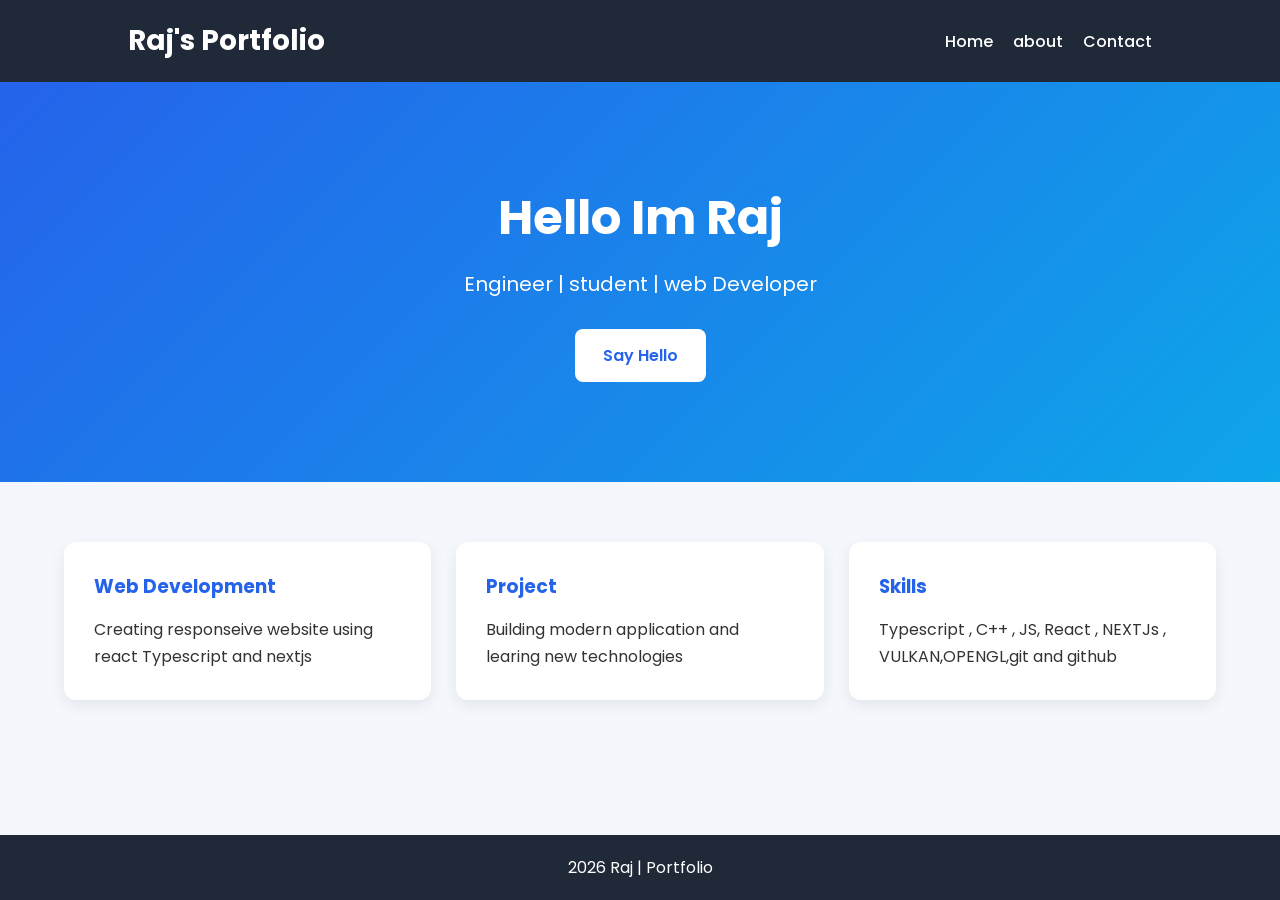
<file: index.html>
<!DOCTYPE html>
<html lang="en">
<head>
    <meta charset="UTF-8">
    <meta name="viewport" content="width=device-width, initial-scale=1.0">
    <title>Rajaryan</title>
    <link rel="stylesheet" href="style.css">
</head>
<body>
    <header>
      <h1>Raj's Portfolio</h1>
      <nav>
        <a href="index.html">Home</a>
        <a href="about.html">about</a>
        <a href="contact.html">Contact</a>
      </nav>
    </header>

    <section class="hero">
       <h2>Hello Im Raj</h2>
      <p>Engineer | student | web Developer</p>
      <button onclick="showMessage()">Say Hello</button>
     </section> 

    <section class="cards">
        <div class="card">
           <h3>Web Development</h3>
          <p>Creating responseive website using react Typescript and nextjs</p>
        </div>
        <div class="card">
          <h3>Project</h3>
          <p>Building modern application and learing new technologies</p>
        </div>
        <div class="card">
            <h3>Skills</h3>
        <p>Typescript , C++ , JS, React , NEXTJs , VULKAN,OPENGL,git and github</p>
        </div>
    </section>
    <footer>
      <p>2026 Raj | Portfolio </p>
    </footer>
    <script src="script.js">
    </script>
</body>
</html>
</file>
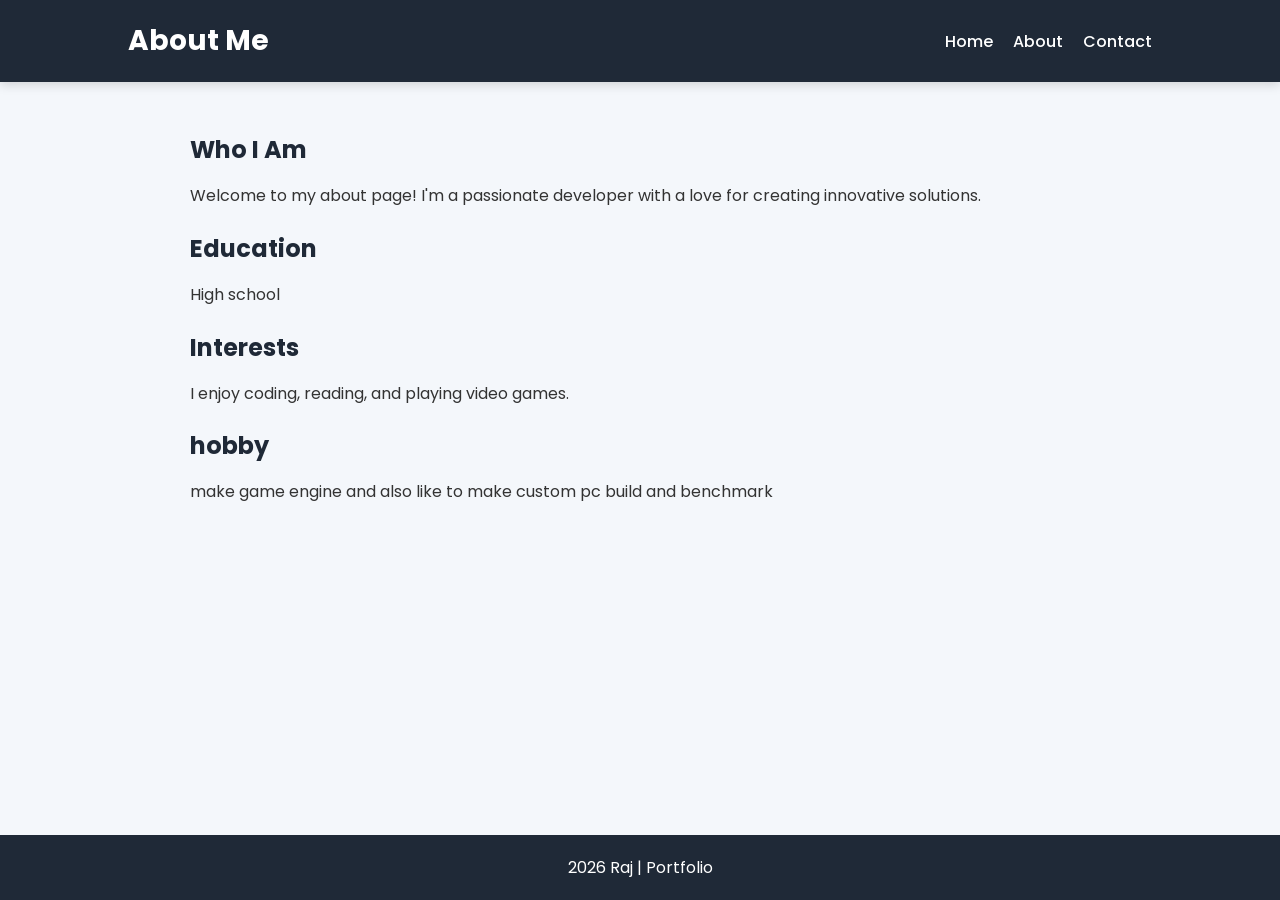
<file: about.html>
<!DOCTYPE html>
<html lang="en">
<head>
    <meta charset="UTF-8">
    <meta name="viewport" content="width=device-width, initial-scale=1.0">
    <title>About</title>
     <link rel="stylesheet" href="style.css">
</head>
<body>
    <header>
        <h1>About Me</h1>
        <nav>
            <a href="index.html">Home</a>
            <a href="about.html">About</a>
            <a href="contact.html">Contact</a>
        </nav>
    </header>
    <section class="content">
        <h2>Who I Am</h2>
        <p>Welcome to my about page! I'm a passionate developer with a love for creating innovative solutions.</p>
        
        <h2>Education</h2>
        <p> High school</p>

        <h2>Interests</h2>
        <p> I enjoy coding, reading, and playing video games.</p>
        
        <h2>hobby</h2>
        <p> make game engine and also like to make custom pc build and benchmark</p>
    </section>
    <footer>
        <p>2026 Raj | Portfolio</p>
    </footer>
</body>
</html>
</file>
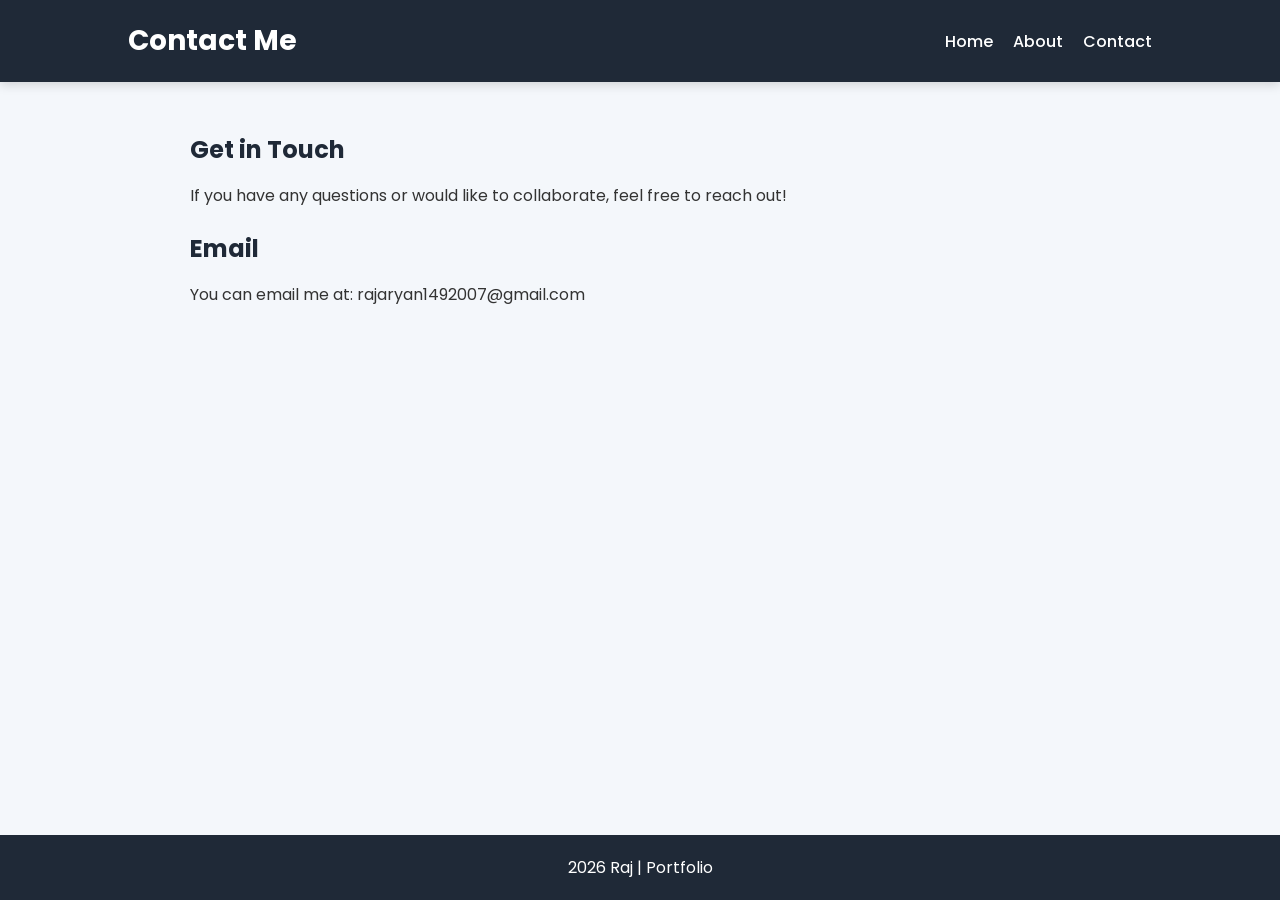
<file: contact.html>
<!DOCTYPE html>
<html lang="en">
<head>
    <meta charset="UTF-8">
    <meta name="viewport" content="width=device-width, initial-scale=1.0">
    <title>Contact</title>
     <link rel="stylesheet" href="style.css">
</head>
<body>
    <header>
        <h1>Contact Me</h1>
        <nav>
            <a href="index.html">Home</a>
            <a href="about.html">About</a>
            <a href="contact.html">Contact</a>
        </nav>
    </header>
    <section class="content">
        <h2>Get in Touch</h2>
        <p>If you have any questions or would like to collaborate, feel free to reach out!</p>
        
        <h2>Email</h2>
        <p>You can email me at: rajaryan1492007@gmail.com</p>
    </section>
    <footer>
        <p>2026 Raj | Portfolio</p>
    </footer>
</body>
</html>
</file>
<file: style.css>
/* Google Font */
@import url('https://fonts.googleapis.com/css2?family=Poppins:wght@300;400;500;600;700&display=swap');

*{
    margin:0;
    padding:0;
    box-sizing:border-box;
    font-family:'Poppins',sans-serif;
}

html{
    scroll-behavior:smooth;
}

body{
    min-height:100vh;
    display:flex;
    flex-direction:column;
    background:#f4f7fb;
    color:#333;
}

header{
    background:#1f2937;
    color:#fff;
    padding:20px 10%;
    display:flex;
    justify-content:space-between;
    align-items:center;
    box-shadow:0 3px 10px rgba(0,0,0,.15);
}

header h1{
    font-size:28px;
}

nav{
    display:flex;
    gap:20px;
}

nav a{
    color:white;
    text-decoration:none;
    font-weight:500;
    transition:.3s;
}

nav a:hover{
    color:#38bdf8;
}


main{
    flex:1;
}



.hero{
    text-align:center;
    padding:100px 20px;
    background:linear-gradient(135deg,#2563eb,#0ea5e9);
    color:white;
}

.hero h2{
    font-size:48px;
    margin-bottom:15px;
}

.hero p{
    font-size:20px;
    margin-bottom:30px;
}

.hero button{
    padding:14px 28px;
    border:none;
    border-radius:8px;
    background:white;
    color:#2563eb;
    font-size:16px;
    font-weight:600;
    cursor:pointer;
    transition:.3s;
}

.hero button:hover{
    background:#1f2937;
    color:white;
}



.cards{
    width:90%;
    max-width:1200px;
    margin:60px auto;
    display:grid;
    grid-template-columns:repeat(auto-fit,minmax(250px,1fr));
    gap:25px;
}

.card{
    background:white;
    padding:30px;
    border-radius:12px;
    box-shadow:0 5px 15px rgba(0,0,0,.08);
    transition:.3s;
}

.card:hover{
    transform:translateY(-8px);
    box-shadow:0 15px 30px rgba(0,0,0,.15);
}

.card h3{
    margin-bottom:15px;
    color:#2563eb;
}

.card p{
    line-height:1.7;
}



.content{
    width:90%;
    max-width:900px;
    margin:50px auto;
}

.content h2{
    margin-bottom:15px;
    color:#1f2937;
}

.content p{
    margin-bottom:20px;
    line-height:1.8;
}

.content ul{
    margin-left:20px;
    line-height:2;
}


.contact-form{
    width:90%;
    max-width:700px;
    margin:50px auto;
}

form{
    display:flex;
    flex-direction:column;
}

input,
textarea{
    margin-bottom:18px;
    padding:15px;
    border:1px solid #ccc;
    border-radius:8px;
    font-size:16px;
    outline:none;
    transition:.3s;
}

input:focus,
textarea:focus{
    border-color:#2563eb;
    box-shadow:0 0 8px rgba(37,99,235,.2);
}

textarea{
    resize:vertical;
    min-height:150px;
}

form button{
    width:180px;
    padding:14px;
    background:#2563eb;
    color:white;
    border:none;
    border-radius:8px;
    cursor:pointer;
    font-size:16px;
    transition:.3s;
}

form button:hover{
    background:#1d4ed8;
}

/* ================= FOOTER ================= */

footer{
    background:#1f2937;
    color:white;
    text-align:center;
    padding:20px;
    margin-top:auto;
}

/* ================= RESPONSIVE ================= */

@media (max-width:768px){

    header{
        flex-direction:column;
        gap:15px;
        text-align:center;
    }

    nav{
        flex-wrap:wrap;
        justify-content:center;
    }

    .hero{
        padding:70px 20px;
    }

    .hero h2{
        font-size:34px;
    }

    .hero p{
        font-size:18px;
    }

    .cards{
        width:95%;
    }

}
</file>
